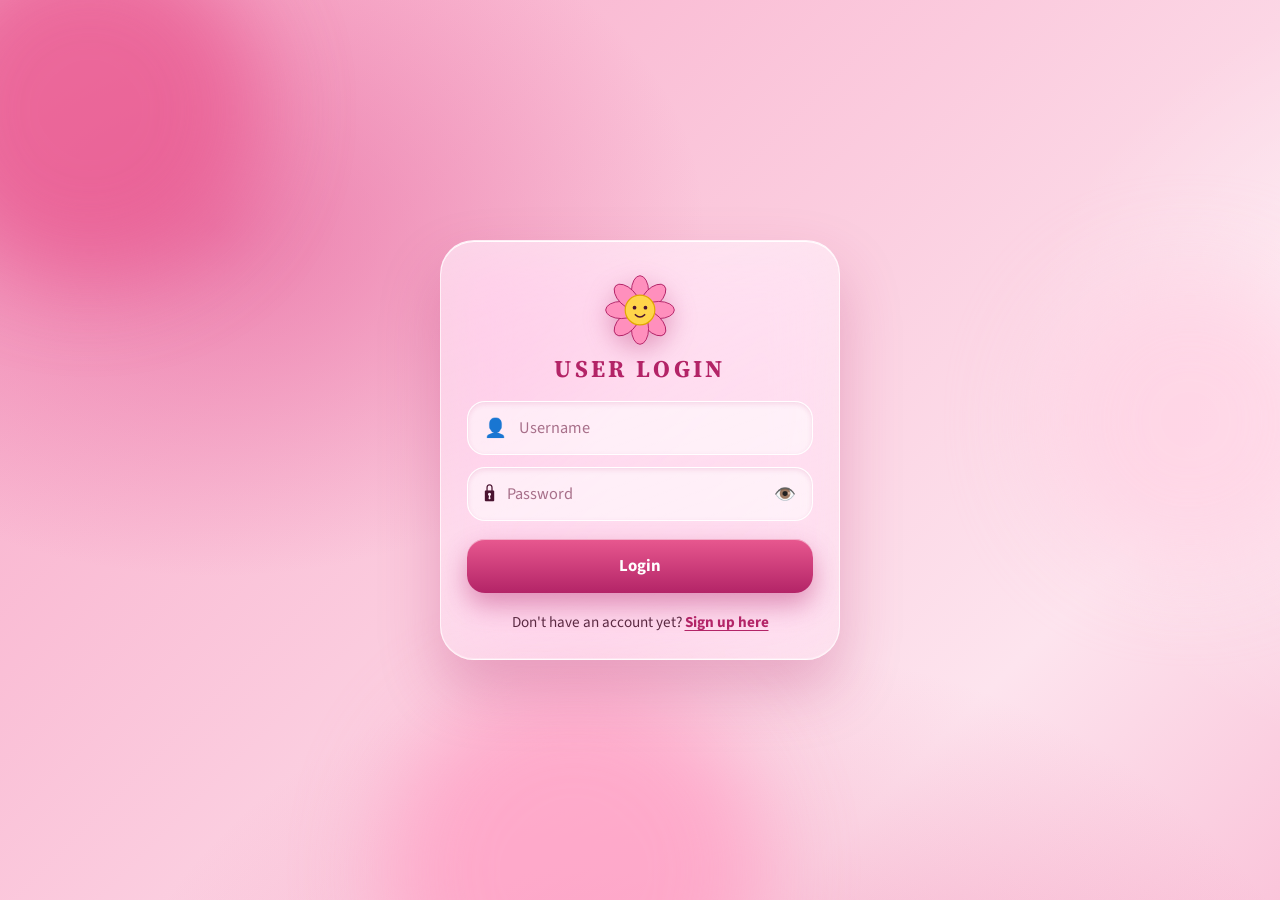
<file: index.html>
<!DOCTYPE html>
<html lang="en">
<head>
<meta charset="utf-8">
<meta name="viewport" content="width=device-width, initial-scale=1">
<title>Heat Index Awareness</title>
<meta name="description" content="Learn what heat index means, how heat affects your body, and how to stay safe. A student awareness site of the National Aviation Academy of the Philippines.">
<link rel="preconnect" href="https://fonts.googleapis.com">
<link rel="preconnect" href="https://fonts.gstatic.com" crossorigin>
<link href="https://fonts.googleapis.com/css2?family=Source+Sans+3:wght@400;600;700&family=Source+Serif+4:wght@600;700&display=swap" rel="stylesheet">
<link rel="stylesheet" href="css/style.css">
</head>
<body>
<div class="marble" aria-hidden="true"></div>
<div id="sbar" aria-hidden="true"></div>

<div id="login" class="login">
  <i class="orb o1"></i><i class="orb o2"></i><i class="orb o3"></i>
  <form class="lcard ios" id="lform" autocomplete="off" novalidate>
    <span id="lflw"></span>
    <h1 class="ltitle">USER LOGIN</h1>
    <label class="sr" for="lu">Username</label>
    <div class="fld"><span class="fi">👤</span><input id="lu" type="text" placeholder="Username" autocomplete="off"></div>
    <label class="sr" for="lp">Password</label>
    <div class="fld"><span class="fi">🔒</span><input id="lp" type="password" placeholder="Password" autocomplete="off"><button class="pk" type="button" aria-label="Show password">👁️</button></div>
    <button class="lbtn" type="submit">Login</button>
    <p class="lalt">Don't have an account yet? <button class="linkb" type="button" id="goSign">Sign up here</button></p>
  </form>
</div>

<div id="modal" class="modal" hidden>
  <div class="mscrim" id="mscrim"></div>
  <form class="lcard ios mcard" id="rform" autocomplete="off" novalidate role="dialog" aria-modal="true" aria-labelledby="rtitle">
    <button class="mclose" id="mclose" type="button" aria-label="Close">×</button>
    <span id="rflw"></span>
    <h2 class="ltitle" id="rtitle">NEW USER</h2>
    <label class="sr" for="ru">Username</label>
    <div class="fld"><span class="fi">👤</span><input id="ru" type="text" placeholder="Username" autocomplete="off"></div>
    <label class="sr" for="rp">Password</label>
    <div class="fld"><span class="fi">🔒</span><input id="rp" type="password" placeholder="Password" autocomplete="off"><button class="pk" type="button" aria-label="Show password">👁️</button></div>
    <label class="sr" for="rc">Confirm password</label>
    <div class="fld"><span class="fi">✅</span><input id="rc" type="password" placeholder="Confirm password" autocomplete="off"><button class="pk" type="button" aria-label="Show password">👁️</button></div>
    <button class="lbtn" type="submit">Create account</button>
  </form>
</div>

<div id="app" hidden>
<header class="topbar glass">
  <button class="burger" id="burger" type="button" aria-label="Open menu" aria-expanded="false" aria-controls="drawer"><i></i><i></i><i></i></button>
  <span class="tt">Heat Index Awareness</span>
  <button id="snd" class="pill" type="button" aria-pressed="true" title="Sound on/off">🔊</button>
</header>
<main>
<div class="view" id="v-intro">
<section class="hero sec" id="hero" data-flora="Hi! I'm Flora 🌸 Let's learn what heat index really means!" data-mood="hello">
  <div class="wrap hero-grid">
    <div>
      <p class="eyebrow rv">Student heat awareness</p>
      <h1 class="rv">Heat Index</h1>
      <h2 class="rv">Understanding how heat really feels — and how it affects your body.</h2>
      <p class="lead rv">Made for the students of the National Aviation Academy of the Philippines.</p>
      <a class="btn rv" href="#what">Start learning</a>
    </div>
    <div class="heater glass rv" id="heater" data-l="0" role="img" aria-label="Animated thermometer rising and falling through the heat index levels">
      <div class="sun" id="hsun">☀️</div>
      <div class="th"><div class="tube"><i id="mercury"></i></div><div class="bulb"></div><span id="ticks"></span></div>
      <div class="readout"><b id="hNum">27</b><small>°C feels like</small></div>
      <span class="badge" id="hLvl">Caution</span>
      <i class="hw"></i><i class="hw"></i><i class="hw"></i><i class="hw"></i>
      <p class="note">Tap the thermometer to make it spike! 🔥</p>
    </div>
  </div>
</section>

<section class="sec" id="what" data-flora="Hover over the words and icons. They bump! 👆" data-mood="happy">
  <div class="wrap">
    <h2 class="t rv">What is heat index?</h2>
    <p class="lead rv">Heat index describes how hot it actually feels to your body when air temperature and humidity are considered together.</p>
    <div class="grid3">
      <div class="glass card cardb rv"><div class="em ic ic-t">🌡️</div><h3 class="bw">Air temperature</h3><p class="bw">How hot the air is, as a thermometer reads it.</p></div>
      <div class="glass card cardb rv"><div class="em ic ic-h">💧</div><h3 class="bw">Humidity</h3><p class="bw">How much moisture is in the air. Sweat dries slowly in humid air, so your body cools down less.</p></div>
      <div class="glass card cardb rv"><div class="em ic ic-u">🥵</div><h3 class="bw">Why it is useful</h3><p class="bw">The thermometer can say 33 °C while your body feels like it is 41 °C. Heat index tells you the feeling that matters for safety.</p></div>
    </div>
    <div class="glass card calc rv" id="calc" data-flora="Drag the sliders. Watch the colors and watch her face! 🎛️" data-mood="think">
      <h3>Try it: how hot does it feel?</h3>
      <div class="calc-grid">
        <div>
          <label for="hT">Air temperature <output id="hTo">33 °C</output></label>
          <input id="hT" type="range" min="24" max="45" step="0.5" value="33">
          <p class="guide" id="gT"></p>
          <label for="hH">Humidity <output id="hHo">60 %</output></label>
          <input id="hH" type="range" min="20" max="100" step="1" value="60">
          <div class="legend" aria-label="Color guide for the slider tracks"><span style="--c:#8fdcae">Comfortable</span><span style="--c:#f1bd5a">Caution</span><span style="--c:#ff9a3c">Extreme Caution</span><span style="--c:#e5484d">Danger</span><span style="--c:#7b3fb8">Extreme Danger</span></div>
          <p class="note">The slider colors show the warning level you would reach at that setting, keeping the other slider where it is. Uses the NOAA/NWS heat index equation and PAGASA's warning levels. It is most accurate above about 27 °C and 40% humidity.</p>
        </div>
        <div class="result">
          <figure class="girlfig">
            <svg class="girl" id="girl" data-s="0" viewBox="0 0 150 190" role="img" aria-label="A student whose face changes with the heat index">
              <g class="gbody">
                <path d="M30 70 Q28 18 75 16 Q122 18 120 70 L126 156 Q75 168 24 156Z" fill="#1d1222"/>
                <path d="M18 190 L22 142 Q26 118 56 114 L94 114 Q124 118 128 142 L132 190Z" fill="#f1edff" stroke="#c9bdf0"/>
                <path d="M62 116 L75 134 L88 116Z" fill="#fff" stroke="#c9bdf0"/>
                <rect x="65" y="94" width="20" height="24" fill="#f0c4a0"/>
                <circle cx="75" cy="62" r="34" fill="#f5cfae"/>
                <ellipse class="flush" cx="75" cy="64" rx="33" ry="31" fill="#ff3b30"/>
                <path d="M40 58 Q38 24 75 22 Q112 24 110 58 Q100 38 75 38 Q50 38 40 58Z" fill="#1d1222"/>
                <circle cx="49" cy="70" r="5" fill="#ff8fbd" opacity=".5"/><circle cx="101" cy="70" r="5" fill="#ff8fbd" opacity=".5"/>
                <g class="v v0 v1"><ellipse cx="62" cy="62" rx="3.4" ry="4.6" fill="#2a1424"/><ellipse cx="88" cy="62" rx="3.4" ry="4.6" fill="#2a1424"/><circle cx="63" cy="60.5" r="1.2" fill="#fff"/><circle cx="89" cy="60.5" r="1.2" fill="#fff"/></g>
                <g class="v v2" fill="none" stroke="#2a1424" stroke-width="2.6" stroke-linecap="round"><path d="M56 62 L68 62"/><path d="M82 62 L94 62"/></g>
                <g class="v v3" fill="none" stroke="#2a1424" stroke-width="2.8" stroke-linecap="round" stroke-linejoin="round"><path d="M57 56 L68 62 L57 68"/><path d="M93 56 L82 62 L93 68"/></g>
                <g class="v v4" fill="none" stroke="#2a1424" stroke-width="1.6"><g transform="translate(62 62)"><g class="spin"><path d="M0 -1.5 a1.5 1.5 0 0 1 1.5 1.5 a3 3 0 0 1 -3 3 a4.8 4.8 0 0 1 -4.8 -4.8 a6.6 6.6 0 0 1 6.6 -6.6"/></g></g><g transform="translate(88 62)"><g class="spin"><path d="M0 -1.5 a1.5 1.5 0 0 1 1.5 1.5 a3 3 0 0 1 -3 3 a4.8 4.8 0 0 1 -4.8 -4.8 a6.6 6.6 0 0 1 6.6 -6.6"/></g></g></g>
                <path class="v v0" d="M62 78 Q75 92 88 78" fill="#a8284f" stroke="#2a1424" stroke-width="2" stroke-linejoin="round"/>
                <path class="v v1" d="M64 80 Q75 86 86 80" fill="none" stroke="#2a1424" stroke-width="2.6" stroke-linecap="round"/>
                <path class="v v2" d="M62 82 q4 -5 8 0 t8 0 t8 0" fill="none" stroke="#2a1424" stroke-width="2.4" stroke-linecap="round"/>
                <ellipse class="v v3 pant" cx="75" cy="82" rx="8" ry="7" fill="#7a1030"/>
                <g class="v v4"><path d="M60 80 q5 -5 10 0 t10 0 t10 0" fill="none" stroke="#2a1424" stroke-width="2.4" stroke-linecap="round"/><path d="M70 81 Q75 100 82 81Z" fill="#ff8a9a" stroke="#c4506a"/></g>
                <path class="sw v v1 v2 v3 v4" d="M108 38 Q113 46 108 51 Q103 46 108 38Z" fill="#dff3ff" stroke="#6bb8ee"/>
                <path class="sw sw2 v v2 v3 v4" d="M42 44 Q47 52 42 57 Q37 52 42 44Z" fill="#dff3ff" stroke="#6bb8ee"/>
                <path class="sw sw3 v v3 v4" d="M112 62 Q117 70 112 75 Q107 70 112 62Z" fill="#dff3ff" stroke="#6bb8ee"/>
                <g class="v v2 v3 v4 fan"><path d="M128 142 L120 108" stroke="#f1edff" stroke-width="12" stroke-linecap="round"/><path d="M120 104 L98 78 Q120 60 142 78Z" fill="#f1bd5a" stroke="#c2306f"/></g>
                <g class="v v4" fill="#fff"><ellipse class="st" cx="52" cy="12" rx="7" ry="5"/><ellipse class="st st2" cx="75" cy="6" rx="8" ry="5"/><ellipse class="st st3" cx="98" cy="12" rx="7" ry="5"/></g>
              </g>
            </svg>
            <figcaption id="gCap" aria-live="polite">Feeling fine! 😊</figcaption>
          </figure>
          <div class="big"><span id="hiVal">–</span><small>°C feels like</small></div>
          <div class="badge" id="hiBadge">–</div>
          <p id="hiEffect"></p>
        </div>
      </div>
    </div>
  </div>
</section>

<section class="sec alt" id="levels" data-flora="Tap a level and watch the dial swing! 🧭" data-mood="wow">
  <div class="wrap">
    <h2 class="t rv">Heat index levels</h2>
    <p class="lead rv">These are the warning levels used by PAGASA, the Philippine weather bureau. Pick a level and see the needle move.</p>
    <div class="dialwrap rv">
      <div class="glass dialbox" id="dialbox">
        <svg viewBox="0 0 300 190" id="dial" role="img" aria-label="Heat index dial from comfortable to extreme danger">
          <g id="arcs"></g><g id="dticks"></g>
          <g class="needle" id="needle"><line x1="150" y1="150" x2="62" y2="150" stroke="#4a1330" stroke-width="5" stroke-linecap="round"/></g>
          <circle cx="150" cy="150" r="11" fill="#4a1330"/><circle cx="150" cy="150" r="4" fill="#fff"/>
          <text id="dName" x="150" y="182" text-anchor="middle" font-family="Source Serif 4,serif" font-weight="700" font-size="17" fill="#4a1330">Pick a level</text>
        </svg>
      </div>
      <div>
        <div class="lvtabs" id="lvtabs" role="tablist"></div>
        <div class="glass lvpanel" id="lvpanel" aria-live="polite"></div>
      </div>
    </div>
  </div>
</section>

<section class="sec" id="body" data-flora="Follow the trail down. Each stop pops up! 👣" data-mood="excited">
  <div class="wrap">
    <h2 class="t rv">How does heat affect your body?</h2>
    <p class="lead rv">Your body cools itself by sweating. When heat and humidity are too high, that system struggles. Scroll down the trail to follow what can happen, from mild to serious.</p>
    <div class="trail" id="trail"><svg class="tsvg" id="tsvg" aria-hidden="true"><path id="tbg" class="tbg"/><path id="tfg" class="tfg"/><circle id="tdot" r="8" cx="-30" cy="-30" fill="#fff"/></svg></div>
  </div>
</section>

<section class="sec alt" id="safety" data-flora="Tick a habit and I'll show you how it's done! 🌼" data-mood="cool">
  <div class="wrap">
    <h2 class="t rv">Heat safety</h2>
    <p class="lead rv">Tap each habit to mark it as something you will do. Flora will show you how.</p>
    <div class="checks" id="checks"></div>
    <div class="glass card alert rv"><h3>🚨 Get help right away if you see</h3><p>Confusion, fainting, a very hot body, hot flushed skin, seizures, or a person who will not wake up. This can be heat stroke, a medical emergency. Move the person to shade, cool them down, and call emergency services or a teacher or medic immediately.</p></div>
  </div>
</section>

<section class="sec" id="authors" data-flora="These two built this site. Say hi! 👋" data-mood="love">
  <div class="wrap">
    <h2 class="t rv">Meet the developers</h2>
    <p class="lead rv">This website was developed by two BSIT – AIT 1-2 students.</p>
    <div class="authors">
      <div class="glass card author rv"><img src="assets/johanne.jpg" alt="Photo of Johanne Reigne L. Libiran"><h3>Johanne Reigne L. Libiran</h3><p>BSIT – AIT 1-2</p><span class="tag" style="--c:#b32467">Website developer</span></div>
      <div class="glass card author rv" style="--d:.1s"><img src="assets/flonie.jpg" alt="Photo of Flonie Joy D. Castillo"><h3>Flonie Joy D. Castillo</h3><p>BSIT – AIT 1-2</p><span class="tag" style="--c:#b32467">Website developer</span></div>
    </div>
  </div>
</section>
</div><!-- /v-intro -->

<div class="view" id="v-data" hidden>
<section class="sec" id="data">
  <div class="wrap">
    <h2 class="t rv">Heat index in numbers</h2>
    <p class="lead rv">Charts make heat easier to understand. Tap, hover or drag on each graph to explore it. The figures are simplified samples for this demo.</p>
    <div class="stats">
      <div class="glass stat rv"><b>27 °C+</b><span>Where PAGASA's first warning level, Caution, begins.</span></div>
      <div class="glass stat rv" style="--d:.08s"><b>42 °C+</b><span>Danger level: heat exhaustion is likely and heat stroke is possible.</span></div>
      <div class="glass stat rv" style="--d:.16s"><b>52 °C+</b><span>Extreme Danger: heat stroke is imminent.</span></div>
    </div>

    <div class="glass card ccard rv">
      <div><div class="cread" id="lread"></div><svg class="chart" id="lchart" viewBox="0 0 320 190" role="img" aria-label="Line graph of the monthly heat index through the year"></svg></div>
      <div class="cinfo"><h3>📈 Heat index through the year</h3><p>In the Philippines the heat index climbs at the end of the dry season, usually around April and May, when hot air and humidity build up together. Rainy months bring it down a little, but humid days can still feel hot.</p><p class="src">Sample monthly peak values for a Metro Manila-like location. Dotted lines mark the 27, 33 and 42 °C warning levels.</p></div>
    </div>

    <div class="glass card ccard rv">
      <div><div class="cread" id="bread"></div><svg class="chart" id="bchart" viewBox="0 0 320 190" role="group" aria-label="Bar graph of estimated heat-related deaths in Europe by summer"></svg></div>
      <div class="cinfo"><h3>📊 People lost to heat</h3><p>Heat is one of the deadliest weather hazards. Older adults, young children, outdoor workers and people with health problems are at the highest risk. Most heat deaths can be prevented with water, shade, rest and checking on others.</p><p class="src">Rounded estimates for European summers from published studies. Double-check exact figures before citing them.</p></div>
    </div>

    <div class="glass card ccard rv">
      <div><div class="cread" id="pread"></div><svg class="chart" id="pchart" viewBox="0 0 300 300" role="group" aria-label="Pie chart of hot-season days by heat index level"></svg><div class="legend2" id="plegend"></div></div>
      <div class="cinfo"><h3>🥧 How hot days add up</h3><p>During the hot season most days sit at Caution or Extreme Caution, but a smaller share reach Danger. Those few days are the ones that call for the strongest care: limit outdoor activity, drink water and rest in cool places.</p><p class="src">Sample share of hot-season days by PAGASA level, for demonstration.</p></div>
    </div>
  </div>
</section>
</div>

<div class="view" id="v-user" hidden>
<section class="sec" id="user">
  <div class="wrap">
    <h2 class="t rv">User profile</h2>
    <div class="glass card ucard rv">
      <span id="avt"></span>
      <h3 class="hello" id="hello">Hello! 🌸</h3>
      <label for="pn">Name</label>
      <div class="fld"><span class="fi">✏️</span><input id="pn" type="text" placeholder="Your name" autocomplete="off"></div>
      <label for="pb">Birthday</label>
      <div class="fld"><span class="fi">🎂</span><input id="pb" type="date"></div>
      <div class="agebox" id="agebox"><b id="ageV">–</b><small id="ageS">Pick your birthday to see your age</small></div>
    </div>
  </div>
</section>
</div>
</main>


<footer><div class="wrap">National Aviation Academy of the Philippines · Heat index awareness for students · Developed by Johanne Reigne L. Libiran and Flonie Joy D. Castillo (BSIT – AIT 1-2). This site is educational and is not medical advice. If you feel seriously unwell, ask for help.</div></footer>
<div id="scrim"></div>
<nav id="drawer" class="glass" aria-label="Sections">
  <div class="dhead">🌸 Menu</div>
  <button class="dnav act" type="button" data-v="intro" style="--i:0"><span class="em">🌡️</span>Introduction</button>
  <button class="dnav" type="button" data-v="data" style="--i:1"><span class="em">📊</span>Data</button>
  <button class="dnav" type="button" data-v="user" style="--i:2"><span class="em">👤</span>User</button>
  <button class="dnav dout" type="button" id="logout" style="--i:3"><span class="em">🚪</span>Log out</button>
</nav>
</div><!-- /app -->
<div id="bloom" aria-hidden="true"><div class="bwash"></div></div>
<div id="toast" class="toast glass" role="status"></div>

<div id="stage" class="stage" aria-live="polite"><div class="stagebox glass"><div class="sbig fl" data-mood="happy"></div><span class="prop"></span><p class="scap"></p></div></div>

<div id="flora" class="fl" data-mood="hello" hidden>
  <button class="mx" id="fx" type="button" aria-label="Hide Flora">×</button>
  <button class="mchar" id="fchar" type="button" aria-label="Flora, your heat safety guide. Tap for a tip.">
    <svg class="fh" viewBox="0 0 100 130" aria-hidden="true">
      <path d="M50 76 Q44 104 52 126" fill="none" stroke="#3f8c5e" stroke-width="5" stroke-linecap="round"/>
      <ellipse class="leafw" cx="38" cy="104" rx="11" ry="5" fill="#4aa46f" transform="rotate(-25 38 104)"/>
      <ellipse cx="62" cy="98" rx="11" ry="5" fill="#4aa46f" transform="rotate(25 62 98)"/>
      <g class="petals"><ellipse cx="50" cy="26" rx="11" ry="20" fill="#ff8fbd" stroke="#b32467" stroke-width="1.2"/><ellipse cx="50" cy="26" rx="11" ry="20" fill="#ff8fbd" stroke="#b32467" stroke-width="1.2" transform="rotate(45 50 50)"/><ellipse cx="50" cy="26" rx="11" ry="20" fill="#ff8fbd" stroke="#b32467" stroke-width="1.2" transform="rotate(90 50 50)"/><ellipse cx="50" cy="26" rx="11" ry="20" fill="#ff8fbd" stroke="#b32467" stroke-width="1.2" transform="rotate(135 50 50)"/><ellipse cx="50" cy="26" rx="11" ry="20" fill="#ff8fbd" stroke="#b32467" stroke-width="1.2" transform="rotate(180 50 50)"/><ellipse cx="50" cy="26" rx="11" ry="20" fill="#ff8fbd" stroke="#b32467" stroke-width="1.2" transform="rotate(225 50 50)"/><ellipse cx="50" cy="26" rx="11" ry="20" fill="#ff8fbd" stroke="#b32467" stroke-width="1.2" transform="rotate(270 50 50)"/><ellipse cx="50" cy="26" rx="11" ry="20" fill="#ff8fbd" stroke="#b32467" stroke-width="1.2" transform="rotate(315 50 50)"/></g>
      <circle cx="50" cy="50" r="19" fill="#ffd54a" stroke="#e0a800" stroke-width="1.5"/>
      <circle cx="39" cy="56" r="3.4" fill="#ff8fbd" opacity=".65"/><circle cx="61" cy="56" r="3.4" fill="#ff8fbd" opacity=".65"/>
      <g class="e e-n"><ellipse class="eye" cx="43" cy="47" rx="2.6" ry="3.6" fill="#4a1330"/><ellipse class="eye" cx="57" cy="47" rx="2.6" ry="3.6" fill="#4a1330"/><circle cx="44" cy="45.6" r="1" fill="#fff"/><circle cx="58" cy="45.6" r="1" fill="#fff"/></g>
      <g class="e e-h" fill="none" stroke="#4a1330" stroke-width="2.2" stroke-linecap="round"><path d="M39 50 Q43 43 47 50"/><path d="M53 50 Q57 43 61 50"/></g>
      <g class="e e-w"><ellipse cx="43" cy="47" rx="3.6" ry="4.8" fill="#4a1330"/><ellipse cx="57" cy="47" rx="3.6" ry="4.8" fill="#4a1330"/><circle cx="44.2" cy="45" r="1.4" fill="#fff"/><circle cx="58.2" cy="45" r="1.4" fill="#fff"/></g>
      <g class="e e-c"><path d="M35 43 H49 Q49 52 42 52 Q35 52 35 43Z" fill="#2a1424"/><path d="M51 43 H65 Q65 52 58 52 Q51 52 51 43Z" fill="#2a1424"/><path d="M49 44 H51" stroke="#2a1424" stroke-width="2"/></g>
      <g class="e e-l" fill="#ff4d6d"><path d="M43 52 C37 47 39 42 43 44.5 C47 42 49 47 43 52Z"/><path d="M57 52 C51 47 53 42 57 44.5 C61 42 63 47 57 52Z"/></g>
      <path class="o o-s" d="M44 56 Q50 62 56 56" fill="none" stroke="#4a1330" stroke-width="2" stroke-linecap="round"/>
      <path class="o o-p" d="M43 55 Q50 68 57 55Z" fill="#7a1030"/>
      <ellipse class="o o-w" cx="50" cy="59" rx="3" ry="4" fill="#7a1030"/>
    </svg>
  </button>
  <div class="mbub" id="fbub" role="status"></div>
</div>
<script src="js/script.js"></script>
</body>
</html>
</file>
<file: css/style.css>
:root{
  --berry:#b32467; --rose:#e8588f; --blush:#f9b8d0; --petal:#fde4ee; --white:#fff;
  --ink:#4a1330; --muted:#8a4a66;
  --sans:"Source Sans 3","Segoe UI",system-ui,sans-serif; --serif:"Source Serif 4",Georgia,serif;
}
*{box-sizing:border-box}
html{scroll-behavior:smooth}
body{margin:0;font-family:var(--sans);color:var(--ink);font-size:17px;line-height:1.55;background:var(--blush);min-height:100vh}
h1,h2,h3{font-family:var(--serif);margin:0;line-height:1.15}
p{margin:0}
:focus-visible{outline:3px solid var(--berry);outline-offset:3px}
.wrap{max-width:1120px;margin:0 auto;padding:0 22px}

/* pink marble backdrop */
.marble{position:fixed;inset:0;z-index:-1;background:
  radial-gradient(700px 500px at 12% 18%,rgba(224,80,143,.55),transparent 70%),
  radial-gradient(800px 600px at 88% 30%,rgba(255,255,255,.7),transparent 70%),
  radial-gradient(900px 700px at 40% 90%,rgba(232,88,143,.4),transparent 70%),
  linear-gradient(135deg,#f8a6c6,#fde4ee 55%,#f58fb8);
  background-size:140% 140%;animation:drift 24s ease-in-out infinite alternate}
@keyframes drift{to{background-position:100% 100%}}
#sbar{position:fixed;top:0;left:0;right:0;height:3px;z-index:80;background:linear-gradient(90deg,var(--berry),var(--rose));transform-origin:left;transform:scaleX(0)}

/* glass */
.glass{background:linear-gradient(145deg,rgba(255,255,255,.62),rgba(255,255,255,.24) 50%,rgba(255,255,255,.4));
  -webkit-backdrop-filter:blur(16px) saturate(160%);backdrop-filter:blur(16px) saturate(160%);
  border:1px solid rgba(255,255,255,.75);border-radius:20px;
  box-shadow:inset 0 1px 0 rgba(255,255,255,.9),0 12px 32px rgba(179,36,103,.18)}
.card{padding:22px;transition:transform .3s,box-shadow .3s;position:relative}
.card:hover{transform:translateY(-4px);box-shadow:inset 0 1px 0 #fff,0 18px 38px rgba(179,36,103,.28)}
.card h3{font-size:1.2rem;margin:10px 0 6px}
.card p{color:#5c2a43}
.em{width:54px;height:54px;border-radius:14px;display:grid;place-items:center;font-size:1.7rem;background:rgba(232,88,143,.2);border:1px solid rgba(179,36,103,.25)}

.topbar{position:fixed;top:10px;left:10px;right:10px;z-index:80;display:flex;align-items:center;gap:12px;padding:6px 8px 6px 6px;border-radius:999px}
.tt{font-family:var(--serif);font-weight:700;font-size:1.05rem;margin-right:auto;color:var(--berry)}
.pill,.btn{font:inherit;font-weight:700;cursor:pointer;border-radius:999px;text-decoration:none}
.pill{border:1px solid rgba(179,36,103,.35);background:rgba(255,255,255,.6);padding:5px 12px}
.btn{display:inline-block;margin-top:22px;padding:13px 28px;color:#fff;border:0;background:linear-gradient(180deg,var(--rose),var(--berry));box-shadow:0 10px 24px rgba(179,36,103,.4);transition:transform .2s}
.btn:hover{transform:translateY(-2px) scale(1.03)}

.sec{padding:100px 0 80px;min-height:90vh;display:flex;align-items:center}
.sec>.wrap{width:100%}
.sec.alt{background:rgba(255,255,255,.28);border-block:1px solid rgba(255,255,255,.6)}
.hero{min-height:100vh}
.hero-grid{display:grid;grid-template-columns:1.1fr .9fr;gap:40px;align-items:center}
.eyebrow{margin:14px 0 6px;font-weight:700;color:var(--berry)}
h1{font-size:clamp(3rem,9vw,6rem);color:var(--berry);letter-spacing:-.02em}
.hero h2{font-size:clamp(1.2rem,2.6vw,1.7rem);margin-top:14px;max-width:28ch}
.lead{margin-top:16px;font-size:1.12rem;max-width:62ch;color:#5c2a43}
.t{font-size:clamp(1.9rem,4.6vw,3rem);color:var(--berry);margin-bottom:6px}
.t::after{content:"";display:block;height:4px;width:70px;margin-top:10px;border-radius:2px;background:linear-gradient(90deg,var(--berry),var(--rose))}

.grid3{display:grid;grid-template-columns:repeat(3,1fr);gap:18px;margin-top:30px}
.grid4{display:grid;grid-template-columns:repeat(4,1fr);gap:16px;margin-top:30px}

/* calculator */
.calc{margin-top:22px}
.calc-grid{display:grid;grid-template-columns:1fr 1fr;gap:30px;margin-top:10px}
label{display:flex;justify-content:space-between;font-weight:600;margin-top:12px}
output{color:var(--berry);font-weight:700}
input[type=range]{width:100%;height:34px;background:transparent;-webkit-appearance:none;appearance:none;cursor:grab}
input[type=range]::-webkit-slider-runnable-track{height:12px;border-radius:999px;background:var(--grad,linear-gradient(90deg,#fbd0e0,var(--berry)));border:1px solid rgba(255,255,255,.8)}
input[type=range]::-moz-range-track{height:12px;border-radius:999px;background:var(--grad,linear-gradient(90deg,#fbd0e0,var(--berry)))}
input[type=range]::-webkit-slider-thumb{-webkit-appearance:none;width:28px;height:28px;margin-top:-9px;border-radius:50%;border:1px solid #fff;background:radial-gradient(circle at 32% 26%,#fff,rgba(255,255,255,.5) 60%,rgba(232,88,143,.6));box-shadow:0 5px 14px rgba(179,36,103,.5)}
input[type=range]::-moz-range-thumb{width:26px;height:26px;border-radius:50%;border:1px solid #fff;background:#fff;box-shadow:0 5px 14px rgba(179,36,103,.5)}
.note{font-size:.85rem;color:var(--muted);margin-top:10px}
.big{font-family:var(--serif);font-size:clamp(2.8rem,6vw,4rem);font-weight:700;color:var(--berry);line-height:1}
.big small{font-family:var(--sans);font-size:1rem;color:var(--muted);margin-left:8px}
.badge{display:inline-block;margin:12px 0;padding:6px 16px;border-radius:999px;font-weight:700;border:2px solid var(--c,#8a4a66);color:var(--ink);background:rgba(255,255,255,.7)}

footer{padding:26px 0 40px;font-size:.88rem;color:var(--muted);background:rgba(255,255,255,.4)}

/* reveal */
.js .rv{opacity:0;transform:translateY(22px);transition:opacity .7s ease,transform .7s ease;transition-delay:var(--d,0s)}
.js .rv.in{opacity:1;transform:none}
.drop{position:fixed;z-index:90;width:8px;height:11px;border-radius:50% 50% 50% 50%/62% 62% 38% 38%;background:rgba(255,255,255,.9);pointer-events:none;animation:dr .8s ease-in forwards}
@keyframes dr{to{opacity:0;transform:translate(var(--dx),44px)}}

@media (max-width:900px){
  .hero-grid,.calc-grid{grid-template-columns:1fr}
  .grid3,.checks{grid-template-columns:1fr 1fr}
  .grid4,.ladder{grid-template-columns:1fr 1fr}
  .therm{height:300px}
}
@media (max-width:600px){
  .grid3,.grid4,.ladder,.checks{grid-template-columns:1fr}
  .tt{font-size:.78rem}.sec{padding:90px 0 60px;min-height:auto}
}
@media (prefers-reduced-motion:reduce){
  *{animation:none!important;transition:none!important}
  html{scroll-behavior:auto}.js .rv{opacity:1;transform:none}
}

/* ===== v2 additions ===== */
.badge{--c:#8a4a66;border-color:var(--c)}
.rv.in.cardb:hover{transform:translateY(-4px)}

/* hero thermometer */
.heater{position:relative;padding:20px 18px 16px;max-width:330px;margin:0 auto;width:100%;text-align:center;cursor:pointer;overflow:hidden;--hc:#e8588f;--sc:1}
.heater .sun{display:inline-block;font-size:52px;line-height:1;transform:scale(var(--sc));filter:drop-shadow(0 0 calc(var(--sc)*14px) rgba(255,150,40,.9));animation:spinslow 20s linear infinite}
@keyframes spinslow{to{rotate:360deg}}
.th{position:relative;height:250px;width:130px;margin:6px auto 0}
.tube{position:absolute;left:50%;top:0;bottom:46px;width:30px;margin-left:-15px;border-radius:15px;background:rgba(255,255,255,.8);overflow:hidden;box-shadow:inset 0 2px 6px rgba(0,0,0,.18)}
#mercury{position:absolute;left:0;right:0;bottom:0;height:20%;background:linear-gradient(0deg,var(--hc),#fff3);background-color:var(--hc);transition:background-color .4s}
.bulb{position:absolute;left:50%;bottom:0;width:62px;height:62px;margin-left:-31px;border-radius:50%;background:radial-gradient(circle at 35% 30%,#fff9,var(--hc) 60%);box-shadow:0 0 calc(8px + var(--sc)*16px) var(--hc);animation:throb 1.1s ease-in-out infinite}
@keyframes throb{50%{transform:scale(1.07)}}
.tk{position:absolute;left:calc(50% + 24px);font-size:.75rem;font-weight:700;color:var(--muted);transform:translateY(50%)}
.tk::before{content:"";display:inline-block;width:12px;height:2px;background:var(--muted);margin-right:5px;vertical-align:middle}
.readout{margin-top:8px}.readout b{font-family:var(--serif);font-size:3rem;color:var(--hc);line-height:1}.readout small{margin-left:6px;color:var(--muted)}
.heater .badge{margin:8px 0 4px}
.hw{position:absolute;bottom:-30px;width:34px;height:34px;border-radius:50%;background:rgba(255,100,140,.4);filter:blur(7px);opacity:0;animation:rise 3s linear infinite}
.hw:nth-of-type(1){left:10%}.hw:nth-of-type(2){left:34%;animation-delay:.8s}.hw:nth-of-type(3){left:60%;animation-delay:1.6s}.hw:nth-of-type(4){left:82%;animation-delay:.4s}
@keyframes rise{to{transform:translateY(-420px) scale(1.6);opacity:0}}
.heater[data-l="3"] .hw,.heater[data-l="4"] .hw{opacity:.9}
.heater[data-l="4"]{animation:shake .25s linear infinite;box-shadow:0 0 40px rgba(123,63,184,.55)}
@keyframes shake{25%{translate:-2px 1px}75%{translate:2px -1px}}

/* animated icons in "what is heat index" */
.ic{font-size:1.9rem}
.ic-t{animation:heatpulse 1.8s ease-in-out infinite}.ic-h{animation:drip 2s ease-in infinite}.ic-u{animation:sweatw 2.4s ease-in-out infinite}
@keyframes heatpulse{50%{transform:scale(1.18);filter:drop-shadow(0 0 8px #ff5d8f)}}
@keyframes drip{0%,100%{transform:translateY(-3px)}60%{transform:translateY(5px) scaleY(.9)}}
@keyframes sweatw{25%{transform:rotate(-8deg)}75%{transform:rotate(8deg)}}
.ic.hit{animation:bumpic .55s cubic-bezier(.3,1.8,.5,1)}
@keyframes bumpic{0%{transform:scale(1)}35%{transform:scale(1.5) rotate(-10deg)}70%{transform:scale(.9) rotate(6deg)}100%{transform:scale(1)}}
.bwd{display:inline-block;transition:color .2s}
.bwd.b{animation:bumpw .45s cubic-bezier(.3,1.8,.5,1);color:var(--berry)}
@keyframes bumpw{40%{transform:translateY(-9px) scale(1.22)}}

/* girl */
.result{display:flex;flex-direction:column;align-items:center;text-align:center}
.girlfig{margin:0 0 8px;width:150px}.girl{width:100%;display:block;overflow:visible}
#gCap{margin-top:4px;font-weight:700;color:var(--berry)}
.girl .v{display:none}
.girl[data-s="0"] .v0,.girl[data-s="1"] .v1,.girl[data-s="2"] .v2,.girl[data-s="3"] .v3,.girl[data-s="4"] .v4{display:inline}
.girl .flush{opacity:0;transition:opacity .5s}
.girl[data-s="2"] .flush{opacity:.12}.girl[data-s="3"] .flush{opacity:.3}.girl[data-s="4"] .flush{opacity:.5}
.girl .gbody{transform-box:fill-box;transform-origin:50% 100%;animation:breathe 3.4s ease-in-out infinite}
.girl[data-s="3"] .gbody{animation-duration:1s}.girl[data-s="4"] .gbody{animation:shake .3s linear infinite}
@keyframes breathe{50%{transform:scale(1.02)}}
.girl .fan{transform-origin:128px 142px;animation:fanw .35s ease-in-out infinite alternate}
@keyframes fanw{from{rotate:-12deg}to{rotate:14deg}}
.girl .sw{animation:swd 1.7s ease-in infinite}.girl .sw2{animation-delay:.5s}.girl .sw3{animation-delay:1s}
@keyframes swd{0%{translate:0 -3px;opacity:0}25%{opacity:1}100%{translate:0 20px;opacity:0}}
.girl .st{animation:steam 1.8s ease-out infinite;opacity:0}.girl .st2{animation-delay:.5s}.girl .st3{animation-delay:1s}
@keyframes steam{0%{translate:0 8px;opacity:0}30%{opacity:.8}100%{translate:0 -16px;opacity:0}}
.girl .pant{transform-box:fill-box;transform-origin:center;animation:pantm .5s ease-in-out infinite alternate}
@keyframes pantm{to{scale:1.2 .85}}
.girl .spin{transform-box:fill-box;transform-origin:center;animation:spinslow .7s linear infinite}
.guide{margin-top:4px;font-size:.84rem;color:var(--ink);background:rgba(255,255,255,.55);border-radius:10px;padding:6px 10px}
.legend{display:flex;flex-wrap:wrap;gap:6px;margin-top:8px}
.legend span{font-size:.72rem;font-weight:700;padding:3px 9px 3px 7px;border-radius:999px;background:rgba(255,255,255,.7);border-left:12px solid var(--c)}

/* dial */
.dialwrap{display:grid;grid-template-columns:1.1fr .9fr;gap:24px;align-items:center;margin-top:28px}
.dialbox{padding:18px 14px 8px;transition:box-shadow .4s}
#dial{width:100%;display:block;overflow:visible}
.arc{opacity:.45;transition:opacity .4s,stroke-width .4s}.arc.on{opacity:1;stroke-width:30}
.needle{transform-box:view-box;transform-origin:150px 150px;transition:transform 1.1s cubic-bezier(.3,1.5,.5,1)}
.dialbox.hot2{box-shadow:0 0 30px rgba(229,72,77,.45)}
.dialbox.hot3{animation:shake .25s linear infinite;box-shadow:0 0 50px rgba(123,63,184,.65)}
.lvtabs{display:grid;grid-template-columns:1fr 1fr;gap:10px}
.lvtab{font:inherit;color:inherit;cursor:pointer;padding:10px;text-align:left;border-left:8px solid var(--c);border-radius:14px;display:flex;flex-direction:column;transition:transform .2s}
.lvtab:hover{transform:translateY(-3px)}.lvtab[aria-selected="true"]{background:var(--c);color:#fff;box-shadow:0 8px 20px rgba(179,36,103,.3)}
.lvtab small{opacity:.8}
.lvpanel{margin-top:12px;padding:18px;border-top:6px solid var(--c);min-height:150px}
.lvpanel h3 small{font-family:var(--sans);font-size:.85rem;color:var(--muted)}.lvpanel p{margin-top:8px;color:#5c2a43}

/* trail */
.trail{position:relative;margin-top:30px;padding:10px 0 20px}
.tsvg{position:absolute;left:0;top:0;width:100%;height:100%;pointer-events:none;overflow:visible}
.tbg{fill:none;stroke:rgba(179,36,103,.28);stroke-width:5;stroke-linecap:round;stroke-dasharray:1 13}
.tfg{fill:none;stroke:var(--berry);stroke-width:5;stroke-linecap:round}
#tdot{filter:drop-shadow(0 0 7px var(--rose))}
.stop{position:relative;z-index:1;min-height:230px;display:flex;align-items:center}
.stop.l{justify-content:flex-end}.stop.r{justify-content:flex-start}
.info{width:44%;padding:18px 20px;opacity:0;translate:0 26px;transition:opacity .6s,translate .6s}
.stop.on .info{opacity:1;translate:0 0}
.info h3{margin:8px 0 6px}.info p{color:#5c2a43}
.tag{display:inline-block;font-size:.75rem;font-weight:700;color:#fff;background:var(--c,var(--berry));border-radius:999px;padding:2px 10px}
.pin{position:absolute;top:50%;width:78px;height:78px;margin:-39px 0 0 -39px;border-radius:50%;display:grid;place-items:center;background:rgba(255,255,255,.75);border:3px solid var(--c);box-shadow:0 8px 22px rgba(179,36,103,.3)}
.stop.l .pin{left:27%}.stop.r .pin{left:73%}
.em2{font-size:2.1rem;opacity:0;scale:0}
.stop.on .em2{animation:pinpop .7s cubic-bezier(.3,1.8,.5,1) both}
@keyframes pinpop{from{scale:0;rotate:-40deg;opacity:0}to{scale:1;rotate:0;opacity:1}}
.num{position:absolute;top:-6px;right:-6px;width:24px;height:24px;border-radius:50%;display:grid;place-items:center;background:var(--berry);color:#fff;font-size:.78rem;font-weight:700}
.pin::before{content:"";position:absolute;inset:0;border-radius:50%;border:2px solid var(--c);opacity:0}
.stop.on .pin::before{animation:ring 2s ease-out infinite}
@keyframes ring{0%{scale:1;opacity:.8}100%{scale:2.3;opacity:0}}
.chips{position:absolute;left:50%;top:0;width:0;height:0}
.chips i{position:absolute;font-style:normal;font-size:1.2rem;opacity:0}.chips i:nth-child(1){margin-left:-34px}.chips i:nth-child(3){margin-left:20px}
.stop.on .chips i{animation:chip 2.6s ease-out infinite}.stop.on .chips i:nth-child(2){animation-delay:.9s}.stop.on .chips i:nth-child(3){animation-delay:1.7s}
@keyframes chip{0%{translate:0 10px;opacity:0;scale:.5}20%{opacity:1;scale:1}100%{translate:0 -70px;opacity:0}}
@media (max-width:700px){.stop{display:block;min-height:0;padding:96px 0 14px}.stop .pin{top:44px}.stop.l .pin,.stop.r .pin{left:16%}.info{width:100%}}

/* safety */
.chk{cursor:pointer;font:inherit;color:inherit;text-align:left;display:flex;gap:12px;align-items:flex-start}
.chk .box{flex:none;width:28px;height:28px;border-radius:9px;border:2px solid var(--berry);display:grid;place-items:center;color:#fff;font-weight:700;transition:background .25s,transform .25s}
.chk[aria-pressed="true"] .box{background:var(--berry);transform:scale(1.12)}.chk[aria-pressed="true"] .box::after{content:"✓"}
.chk h3{margin:0 0 4px;font-size:1.05rem}.alert{margin-top:22px;border-left:6px solid var(--berry)}

/* Flora */
#flora{position:fixed;left:0;top:0;z-index:70;transition:transform 1.2s cubic-bezier(.45,0,.2,1);will-change:transform}
.mchar{display:block;background:none;border:0;padding:0;width:70px;cursor:pointer;animation:float 3.4s ease-in-out infinite;rotate:var(--lean,0deg);transition:rotate .5s ease-out}
.mchar svg{width:100%;display:block;overflow:visible;filter:drop-shadow(0 6px 8px rgba(179,36,103,.35))}
@keyframes float{0%,100%{translate:0 0}50%{translate:0 -9px}}
.fh{display:block;transform-origin:50% 100%;scale:1;transition:scale .45s cubic-bezier(.3,1.4,.5,1)}
.mchar:hover .fh,.mchar:focus-visible .fh{scale:1.1}
.fh.hop{animation:hopf .6s ease-out}@keyframes hopf{40%{transform:translateY(-22px) scale(1.08,.92)}}
.petals{transform-box:view-box;transform-origin:50px 50px;animation:spinslow 24s linear infinite}
#flora.moving .pw{animation:spinonce 1.2s ease-in-out}
@keyframes spinonce{to{rotate:720deg}}
.pw{transform-box:view-box;transform-origin:50px 50px}
#flora.moving .fh{animation:leap 1.2s ease-in-out}
@keyframes leap{50%{transform:translateY(-50px) rotate(10deg)}}
.leafw{transform-box:fill-box;transform-origin:100% 50%;animation:leafw 1.6s ease-in-out infinite alternate}@keyframes leafw{to{rotate:-20deg}}
.eye{transform-box:fill-box;transform-origin:center;animation:blink 4s infinite}@keyframes blink{0%,92%,100%{transform:scaleY(1)}95%{transform:scaleY(.1)}}
.fl .e,.fl .o{display:none}
.fl[data-mood="happy"] :is(.e-n,.o-s),.fl[data-mood="think"] :is(.e-n,.o-s),.fl[data-mood="curious"] :is(.e-n,.o-s),
.fl[data-mood="hello"] :is(.e-n,.o-p),.fl[data-mood="excited"] :is(.e-h,.o-p),.fl[data-mood="wow"] :is(.e-w,.o-w),
.fl[data-mood="cool"] :is(.e-c,.o-s),.fl[data-mood="love"] :is(.e-l,.o-p){display:inline}
.mbub{max-width:min(250px,58vw);padding:10px 14px;border-radius:16px 16px 16px 4px;background:rgba(255,255,255,.9);border:1px solid var(--rose);box-shadow:0 8px 22px rgba(179,36,103,.25);font-size:.9rem;line-height:1.4;opacity:0;transform:translateY(8px) scale(.92);transform-origin:left bottom;transition:opacity .25s,transform .4s cubic-bezier(.3,1.6,.5,1);pointer-events:none;margin-bottom:34px}
#flora.right .mbub{border-radius:16px 16px 4px 16px;transform-origin:right bottom}
.mbub.show{opacity:1;transform:none}
.mx{position:absolute;top:-6px;left:-6px;width:20px;height:20px;border-radius:50%;border:0;background:rgba(74,19,48,.6);color:#fff;font-size:.8rem;line-height:1;cursor:pointer}

/* big Flora stage */
.stage{position:fixed;inset:0;z-index:100;display:grid;place-items:center;background:rgba(253,228,238,.55);-webkit-backdrop-filter:blur(8px);backdrop-filter:blur(8px);opacity:0;visibility:hidden;transition:opacity .35s,visibility 0s .35s;cursor:pointer}
.stage.show{opacity:1;visibility:visible;transition:opacity .35s}
.stagebox{position:relative;width:min(340px,88vw);padding:20px 20px 24px;text-align:center;transform:scale(.4);transition:transform .6s cubic-bezier(.3,1.7,.5,1)}
.stage.show .stagebox{transform:scale(1)}
.sbig{width:200px;margin:0 auto;position:relative}.sbig svg{width:100%;display:block;overflow:visible}
.sbig svg .petals{animation-duration:6s}
.scap{margin-top:8px;font-weight:700;color:var(--berry);font-size:1.1rem}
.prop{position:absolute;font-size:62px;line-height:1;left:50%;top:40%;translate:-50% 0;pointer-events:none}
.a-drink .prop{left:78%;top:55%;animation:drink 1.3s ease-in-out 2}
@keyframes drink{0%,100%{transform:translate(0,0) rotate(0)}45%,60%{transform:translate(-92px,-62px) rotate(-38deg)}}
.a-break .sbig{animation:squish 1.4s ease-in-out infinite}
@keyframes squish{50%{transform:scaleY(.9) translateY(10px)}}
.a-break .prop{left:75%;top:10%;animation:zz 1.6s ease-out infinite}
@keyframes zz{0%{transform:translateY(40px) scale(.5);opacity:0}30%{opacity:1}100%{transform:translateY(-30px) scale(1.2);opacity:0}}
.a-shade .prop{top:-4%;animation:umb .9s cubic-bezier(.3,1.6,.5,1) both}
@keyframes umb{from{transform:translateY(-140px) rotate(-30deg)}to{transform:translateY(0)}}
.a-sun .prop{top:24%;font-size:70px;animation:shades .8s cubic-bezier(.3,1.6,.5,1) both}
@keyframes shades{from{transform:translateY(-130px) scale(1.4)}to{transform:translateY(0) scale(1)}}
.a-signs .prop{top:26%;animation:scan 1.1s ease-in-out infinite alternate}
@keyframes scan{from{transform:translateX(-50px)}to{transform:translateX(50px)}}
.a-help .prop{left:86%;top:12%;animation:waveh .5s ease-in-out infinite alternate;transform-origin:50% 100%}
@keyframes waveh{from{transform:rotate(-14deg)}to{transform:rotate(14deg)}}
.a-help .sbig{animation:jump .6s ease-in-out infinite}@keyframes jump{50%{transform:translateY(-14px)}}
.a-all .prop{top:-6%;font-size:76px;animation:throb .6s ease-in-out infinite}
.fall{position:fixed;top:-30px;z-index:110;font-size:1.6rem;font-style:normal;animation:fallp 3s linear forwards;pointer-events:none}
@keyframes fallp{to{transform:translateY(110vh) rotate(360deg)}}

/* authors */
.authors{display:grid;grid-template-columns:repeat(2,minmax(0,360px));gap:24px;justify-content:center;margin-top:30px}
.author{text-align:center;padding:28px 22px}
.author img{width:170px;height:170px;border-radius:50%;object-fit:cover;object-position:center top;border:4px solid #fff;box-shadow:0 0 0 5px rgba(232,88,143,.4),0 12px 28px rgba(179,36,103,.3);margin:0 auto 14px;display:block;transition:transform .4s cubic-bezier(.3,1.6,.5,1)}
.author:hover img{transform:scale(1.07) rotate(-3deg)}
.author h3{margin:6px 0 2px}.author .tag{margin-top:10px}
.fall,.drop{will-change:transform}

@media (max-width:900px){.dialwrap{grid-template-columns:1fr}}
@media (max-width:600px){.authors{grid-template-columns:1fr}.mchar{width:56px}}

/* ===== v3: login, menu, data, profile ===== */
[hidden]{display:none!important}
.sr{position:absolute;width:1px;height:1px;overflow:hidden;clip:rect(0 0 0 0);white-space:nowrap}

/* iOS-style floral glass */
.ios{background:linear-gradient(160deg,rgba(255,255,255,.58),rgba(255,255,255,.2));
  -webkit-backdrop-filter:blur(30px) saturate(180%);backdrop-filter:blur(30px) saturate(180%);
  border:1px solid rgba(255,255,255,.7);border-radius:34px;
  box-shadow:inset 0 1px 0 rgba(255,255,255,.95),inset 0 -1px 0 rgba(255,255,255,.3),0 30px 60px rgba(179,36,103,.28)}
.login{position:fixed;inset:0;z-index:50;display:grid;place-items:center;padding:20px;overflow:hidden}
.orb{position:absolute;border-radius:50%;filter:blur(46px);opacity:.75;animation:orb 14s ease-in-out infinite alternate}
.o1{width:340px;height:340px;background:#e8588f;left:-80px;top:-60px}
.o2{width:300px;height:300px;background:#ffd1e3;right:-60px;top:30%;animation-delay:-4s}
.o3{width:380px;height:380px;background:#ff9fc4;left:30%;bottom:-160px;animation-delay:-8s}
@keyframes orb{to{translate:40px -30px;scale:1.15}}
.lf{position:absolute;bottom:-12vh;font-style:normal;line-height:1;animation:lfl linear infinite;pointer-events:none}
@keyframes lfl{to{transform:translate(var(--dx),-125vh) rotate(360deg)}}
.lcard{position:relative;width:min(400px,100%);padding:30px 26px 24px;text-align:center;animation:cardin .9s cubic-bezier(.2,1.2,.3,1) both}
@keyframes cardin{from{opacity:0;transform:translateY(40px) scale(.9)}}
.lflower{width:78px;display:block;margin:0 auto 6px;filter:drop-shadow(0 8px 12px rgba(179,36,103,.35))}
.lflower .petals{animation-duration:18s}
.ltitle{font-size:1.5rem;letter-spacing:.14em;color:var(--berry);margin-bottom:18px}
.lsub{font-size:.9rem;color:var(--muted);margin:-10px 0 16px}
.fld{display:flex;align-items:center;gap:10px;height:54px;padding:0 10px 0 16px;margin-bottom:12px;border-radius:18px;
  background:rgba(255,255,255,.55);border:1px solid rgba(255,255,255,.9);box-shadow:inset 0 2px 5px rgba(179,36,103,.12);
  transition:box-shadow .25s,transform .25s,background .25s}
.fld:focus-within{background:rgba(255,255,255,.8);box-shadow:0 0 0 3px rgba(232,88,143,.55),inset 0 2px 5px rgba(179,36,103,.1);transform:scale(1.02)}
.fi{font-size:1.15rem}
.fld input{flex:1;min-width:0;height:100%;border:0;background:transparent;font:inherit;font-size:1.02rem;color:var(--ink);outline:none}
.fld input::placeholder{color:#a8708a}
.eye{border:0;background:none;cursor:pointer;font-size:1.1rem;padding:6px;border-radius:50%;transition:transform .2s}
.eye:hover{transform:scale(1.2)}
.lbtn{width:100%;height:54px;margin-top:6px;border:0;border-radius:18px;cursor:pointer;font:inherit;font-weight:700;font-size:1.05rem;color:#fff;
  background:linear-gradient(180deg,var(--rose),var(--berry));box-shadow:inset 0 1px 0 rgba(255,255,255,.5),0 12px 26px rgba(179,36,103,.42);
  transition:transform .2s,box-shadow .2s}
.lbtn:hover{transform:translateY(-2px) scale(1.02)}.lbtn:active{transform:scale(.97)}
.lalt{margin-top:18px;font-size:.95rem;color:#5c2a43}
.linkb{border:0;background:none;padding:0;font:inherit;font-weight:700;color:var(--berry);text-decoration:underline;text-underline-offset:3px;cursor:pointer}
.linkb:hover{color:var(--rose)}
.modal{position:fixed;inset:0;z-index:60;display:grid;place-items:center;padding:20px}
.mscrim{position:absolute;inset:0;background:rgba(74,19,48,.35);-webkit-backdrop-filter:blur(6px);backdrop-filter:blur(6px);opacity:0;transition:opacity .3s}
.mcard{animation:none;opacity:0;transform:translateY(26px) scale(.86);transition:opacity .3s,transform .5s cubic-bezier(.3,1.5,.5,1)}
.modal.show .mscrim{opacity:1}.modal.show .mcard{opacity:1;transform:none}
.mclose{position:absolute;top:14px;right:14px;width:34px;height:34px;border-radius:50%;border:0;background:rgba(255,255,255,.7);color:var(--ink);font-size:1.2rem;cursor:pointer;transition:transform .25s}
.mclose:hover{transform:rotate(90deg) scale(1.1)}
.toast{position:fixed;left:50%;bottom:28px;z-index:250;translate:-50% 30px;padding:12px 20px;border-radius:999px;font-weight:600;opacity:0;pointer-events:none;transition:opacity .3s,translate .5s cubic-bezier(.3,1.5,.5,1);max-width:90vw;text-align:center}
.toast.show{opacity:1;translate:-50% 0}

/* section-switch bloom */
#bloom{position:fixed;inset:0;z-index:300;visibility:hidden;pointer-events:none;overflow:hidden}
#bloom.on{visibility:visible;pointer-events:auto}
.bwash{position:absolute;inset:0;clip-path:circle(0% at 50% 50%);background:radial-gradient(circle at 50% 50%,rgba(255,255,255,.95),rgba(249,184,208,.97) 70%);-webkit-backdrop-filter:blur(10px);backdrop-filter:blur(10px)}
.bf{position:absolute;z-index:2;font-style:normal;line-height:1;pointer-events:none;will-change:transform}

/* top bar + menu */
.burger{flex:none;width:46px;height:46px;border-radius:50%;border:1px solid rgba(255,255,255,.9);background:rgba(255,255,255,.65);cursor:pointer;display:grid;place-content:center;gap:5px;transition:transform .25s,background .25s}
.burger:hover{transform:scale(1.08);background:#fff}
.burger i{display:block;width:22px;height:3px;border-radius:2px;background:var(--berry);transition:transform .35s cubic-bezier(.3,1.4,.5,1),opacity .2s}
body.menu .burger i:nth-child(1){transform:translateY(8px) rotate(45deg)}
body.menu .burger i:nth-child(2){opacity:0;transform:scaleX(0)}
body.menu .burger i:nth-child(3){transform:translateY(-8px) rotate(-45deg)}
#scrim{position:fixed;inset:0;z-index:72;background:rgba(74,19,48,.3);opacity:0;visibility:hidden;transition:opacity .35s,visibility 0s .35s}
body.menu #scrim{opacity:1;visibility:visible;transition:opacity .35s}
#drawer{position:fixed;top:0;left:0;bottom:0;z-index:75;width:min(290px,82vw);padding:84px 16px 20px;display:flex;flex-direction:column;gap:10px;border-radius:0 30px 30px 0;
  transform:translateX(-108%);visibility:hidden;transition:transform .5s cubic-bezier(.3,1,.3,1),visibility 0s .5s}
body.menu #drawer{transform:none;visibility:visible;transition:transform .5s cubic-bezier(.3,1,.3,1)}
.dhead{font-family:var(--serif);font-weight:700;font-size:1.3rem;color:var(--berry);padding:0 8px 8px;display:flex;align-items:center;gap:8px}
.dnav{display:flex;align-items:center;gap:12px;height:56px;padding:0 14px;border-radius:18px;border:1px solid transparent;background:rgba(255,255,255,.35);font:inherit;font-weight:600;font-size:1.02rem;color:var(--ink);cursor:pointer;text-align:left;transition:transform .25s,background .25s,box-shadow .25s}
.dnav:hover{transform:translateX(6px);background:rgba(255,255,255,.75)}
.dnav .em{width:38px;height:38px;border-radius:12px;font-size:1.2rem}
.dnav.act{background:linear-gradient(180deg,var(--rose),var(--berry));color:#fff;box-shadow:0 10px 22px rgba(179,36,103,.35)}
.dnav.act .em{background:rgba(255,255,255,.28);border-color:rgba(255,255,255,.5)}
body.menu .dnav{animation:dnin .55s cubic-bezier(.3,1.3,.5,1) both;animation-delay:calc(var(--i)*70ms + 140ms)}
@keyframes dnin{from{opacity:0;transform:translateX(-30px)}}
.dout{margin-top:auto}

/* data */
.stats{display:grid;grid-template-columns:repeat(3,1fr);gap:16px;margin-top:26px}
.stat{padding:20px}
.stat b{display:block;font-family:var(--serif);font-size:clamp(2rem,4.4vw,2.9rem);color:var(--berry);line-height:1}
.stat span{display:block;margin-top:8px;color:#5c2a43;font-size:.95rem}
.ccard{display:grid;grid-template-columns:1.25fr .85fr;gap:26px;padding:24px;margin-top:22px;align-items:center}
.ccard:hover{transform:none}
.cinfo h3{margin:0 0 8px;font-size:1.3rem}
.cinfo p{margin-top:8px}
.src{font-size:.78rem;color:var(--muted)}
.chart{width:100%;display:block;overflow:visible;touch-action:pan-y}
.chart text{font-family:var(--sans);fill:var(--muted);font-size:11px}
.cread{min-height:58px;display:flex;flex-wrap:wrap;gap:6px 8px;align-items:center;margin-bottom:8px;font-size:.9rem}
.rh{font-weight:600;width:100%}
.chip{display:inline-flex;flex-direction:column;padding:5px 10px 5px 12px;border-radius:12px;background:rgba(255,255,255,.7);border-left:6px solid var(--c);line-height:1.25;font-size:.84rem}
.chip small{color:var(--muted);font-size:.74rem}
.lp{fill:none;stroke-width:3.4;stroke-linecap:round;stroke-linejoin:round;stroke-dasharray:1;stroke-dashoffset:1;transition:stroke-dashoffset 1.6s ease}
.go .lp{stroke-dashoffset:0}
.lhit{fill:transparent;cursor:crosshair}
.bar{transform-box:fill-box;transform-origin:50% 100%;scale:1 0;cursor:pointer;transition:scale .9s cubic-bezier(.3,1.3,.5,1),filter .2s}
.go .bar{scale:1 1}
.bar:hover,.bar:focus-visible{filter:brightness(1.1) saturate(1.2);outline:none}
.bar.sel{stroke:var(--ink);stroke-width:2.5}
.bv{opacity:0;transition:opacity .5s .9s;font-weight:700;fill:var(--ink)!important;font-size:13px!important}
.go .bv{opacity:1}
.sl{transform-box:view-box;transform-origin:150px 150px;scale:0;translate:0 0;cursor:pointer;stroke:#fff;stroke-width:2;transition:translate .3s cubic-bezier(.3,1.6,.5,1),filter .2s}
.go .sl{animation:slin .8s cubic-bezier(.3,1.4,.5,1) both;animation-delay:calc(var(--i)*.1s)}
@keyframes slin{from{scale:0;rotate:-50deg}to{scale:1;rotate:0deg}}
.sl.hot{translate:var(--tx) var(--ty);filter:brightness(1.08)}
.sl:focus-visible{outline:none;stroke:var(--ink)}
.legend2{display:grid;grid-template-columns:1fr 1fr;gap:6px;margin-top:10px}
.lg{display:flex;align-items:center;gap:8px;padding:6px 10px;border-radius:12px;border:0;background:rgba(255,255,255,.55);font:inherit;font-size:.84rem;cursor:pointer;text-align:left;transition:background .2s,transform .2s}
.lg:hover,.lg.hot{background:#fff;transform:translateY(-2px)}
.lg i{flex:none;width:12px;height:12px;border-radius:4px;background:var(--c)}

/* profile */
.ucard{max-width:540px;margin:0 auto;padding:30px 28px;text-align:center}
.avatar{width:118px;margin:0 auto 4px;display:block;filter:drop-shadow(0 8px 12px rgba(179,36,103,.3))}
.avatar .petals{animation-duration:20s}
.avatar text{font-family:var(--serif);font-weight:700;font-size:26px;fill:#4a1330;text-anchor:middle}
.hello{font-size:1.6rem;color:var(--berry);margin-bottom:16px;min-height:1.2em}
.ucard label{margin-top:14px;justify-content:flex-start;font-weight:600}
.ucard .fld{margin:6px 0 0}
.ucard .fld input[type=date]{color:var(--ink)}
.agebox{margin-top:22px;padding:18px;border-radius:22px;background:rgba(255,255,255,.55);border:1px solid rgba(255,255,255,.9)}
.agebox b{display:block;font-family:var(--serif);font-size:clamp(3rem,10vw,4.4rem);color:var(--berry);line-height:1}
.agebox small{display:block;color:var(--muted);margin-top:4px;font-size:.95rem}
.agebox.pop b{animation:agepop .7s cubic-bezier(.3,1.8,.5,1)}
@keyframes agepop{from{transform:scale(.4) rotate(-8deg)}}

@media (max-width:900px){.ccard{grid-template-columns:1fr}.stats{grid-template-columns:1fr}}
@media (max-width:600px){.legend2{grid-template-columns:1fr}.lcard{padding:26px 20px 20px}.ltitle{letter-spacing:.1em}}

/* ===== v4: Flora fixes + small additions ===== */
#flora{width:70px}
.mbub{position:absolute;top:6px;left:calc(100% + 8px);width:max-content;margin:0;border-radius:4px 16px 16px 16px;transform-origin:left top}
#flora.right .mbub{left:auto;right:calc(100% + 8px);border-radius:16px 4px 16px 16px;transform-origin:right top}
.mchar{transition:rotate .5s ease-out}
.fh.hop{animation:hopf .6s ease-out}
.pk{border:0;background:none;cursor:pointer;font-size:1.1rem;padding:6px;border-radius:50%;transition:transform .2s}
.pk:hover{transform:scale(1.2)}
.ucard label{display:flex}
.toast{max-width:90vw}
@media (max-width:600px){#flora{width:56px}.mbub{max-width:min(210px,56vw)}}
</file>
